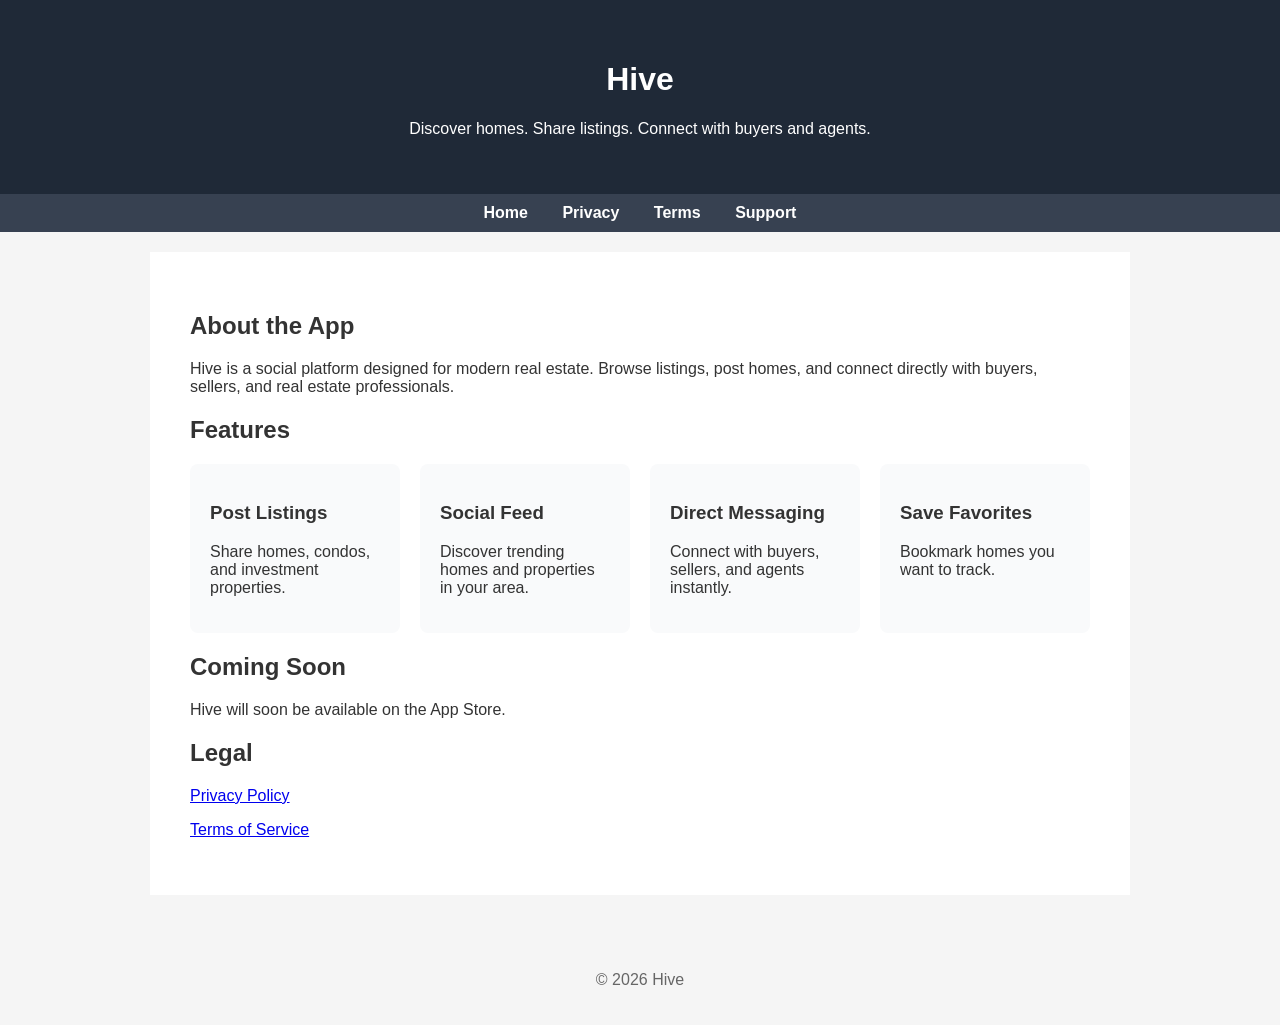
<file: index.html>
<!DOCTYPE html>
<html lang="en">

<head>
  <meta charset="UTF-8">
  <meta name="viewport" content="width=device-width, initial-scale=1.0">
  <title>Hive</title>
  <meta name="description" content="Discover, share, and connect over real estate listings." />
  <link rel="stylesheet" href="styles.css">
</head>

<body>

  <header>
    <h1>Hive</h1>
    <p>Discover homes. Share listings. Connect with buyers and agents.</p>
  </header>

  <nav>
    <a href="index.html">Home</a>
    <a href="https://app.termly.io/policy-viewer/policy.html?policyUUID=b2836348-d228-4e08-b24b-8d5cf57a0d33"
      target="_blank">Privacy</a>
    <a href="https://app.termly.io/policy-viewer/policy.html?policyUUID=3a783d46-799c-43f8-bf67-2d6f1fa55ac8"
      target="_blank">Terms</a>
    <a href="support.html">Support</a>
  </nav>

  <main>
    <section class="container">

      <h2>About the App</h2>
      <p>
        Hive is a social platform designed for modern real estate.
        Browse listings, post homes, and connect directly with buyers, sellers,
        and real estate professionals.
      </p>

      <h2>Features</h2>

      <div class="features">

        <div class="feature">
          <h3>Post Listings</h3>
          <p>Share homes, condos, and investment properties.</p>
        </div>

        <div class="feature">
          <h3>Social Feed</h3>
          <p>Discover trending homes and properties in your area.</p>
        </div>

        <div class="feature">
          <h3>Direct Messaging</h3>
          <p>Connect with buyers, sellers, and agents instantly.</p>
        </div>

        <div class="feature">
          <h3>Save Favorites</h3>
          <p>Bookmark homes you want to track.</p>
        </div>

      </div>

      <h2>Coming Soon</h2>
      <p>Hive will soon be available on the App Store.</p>

      <h2>Legal</h2>
      <p>
        <a href="https://app.termly.io/policy-viewer/policy.html?policyUUID=b2836348-d228-4e08-b24b-8d5cf57a0d33"
          target="_blank">
          Privacy Policy
        </a>
      </p>

      <p>
        <a href="https://app.termly.io/policy-viewer/policy.html?policyUUID=3a783d46-799c-43f8-bf67-2d6f1fa55ac8"
          target="_blank">
          Terms of Service
        </a>
      </p>

    </section>
  </main>

  <footer>
    <p>© 2026 Hive</p>
  </footer>

</body>

</html>
</file>
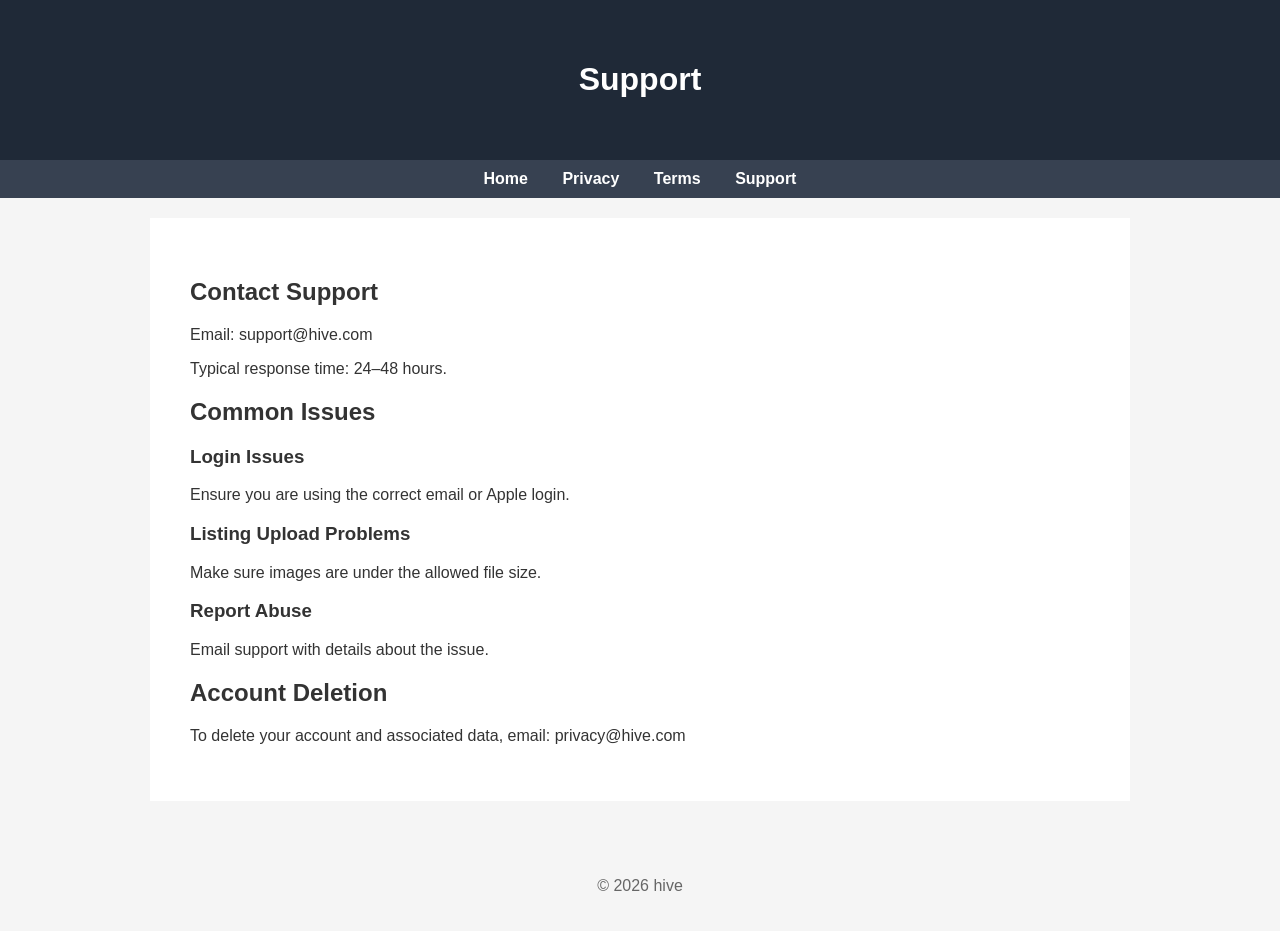
<file: support.html>
<!DOCTYPE html>
<html lang="en">

<head>
  <meta charset="UTF-8">
  <meta name="viewport" content="width=device-width, initial-scale=1.0">
  <title>Support</title>
  <link rel="stylesheet" href="styles.css">
</head>

<body>

  <header>
    <h1>Support</h1>
  </header>

  <nav>
    <a href="index.html">Home</a>
    <a href="privacy.html">Privacy</a>
    <a href="terms.html">Terms</a>
    <a href="support.html">Support</a>
  </nav>

  <main>
    <section class="container">

      <h2>Contact Support</h2>

      <p>Email: support@hive.com</p>

      <p>Typical response time: 24–48 hours.</p>

      <h2>Common Issues</h2>

      <h3>Login Issues</h3>
      <p>Ensure you are using the correct email or Apple login.</p>

      <h3>Listing Upload Problems</h3>
      <p>Make sure images are under the allowed file size.</p>

      <h3>Report Abuse</h3>
      <p>Email support with details about the issue.</p>

      <h2>Account Deletion</h2>
      <p>
        To delete your account and associated data, email:
        privacy@hive.com
      </p>

    </section>
  </main>

  <footer>
    <p>© 2026 hive</p>
  </footer>

</body>

</html>
</file>
<file: styles.css>
body {
  font-family: Arial, sans-serif;
  margin: 0;
  background: #f5f5f5;
  color: #333;
}

header {
  background: #1f2937;
  color: white;
  padding: 40px;
  text-align: center;
}

nav {
  background: #374151;
  text-align: center;
  padding: 10px;
}

nav a {
  color: white;
  margin: 0 15px;
  text-decoration: none;
  font-weight: bold;
}

.container {
  max-width: 900px;
  margin: auto;
  background: white;
  padding: 40px;
  margin-top: 20px;
}

.features {
  display: grid;
  grid-template-columns: repeat(auto-fit, minmax(200px, 1fr));
  gap: 20px;
}

.feature {
  background: #f9fafb;
  padding: 20px;
  border-radius: 8px;
}

footer {
  text-align: center;
  padding: 20px;
  margin-top: 40px;
  color: #666;
}
</file>
